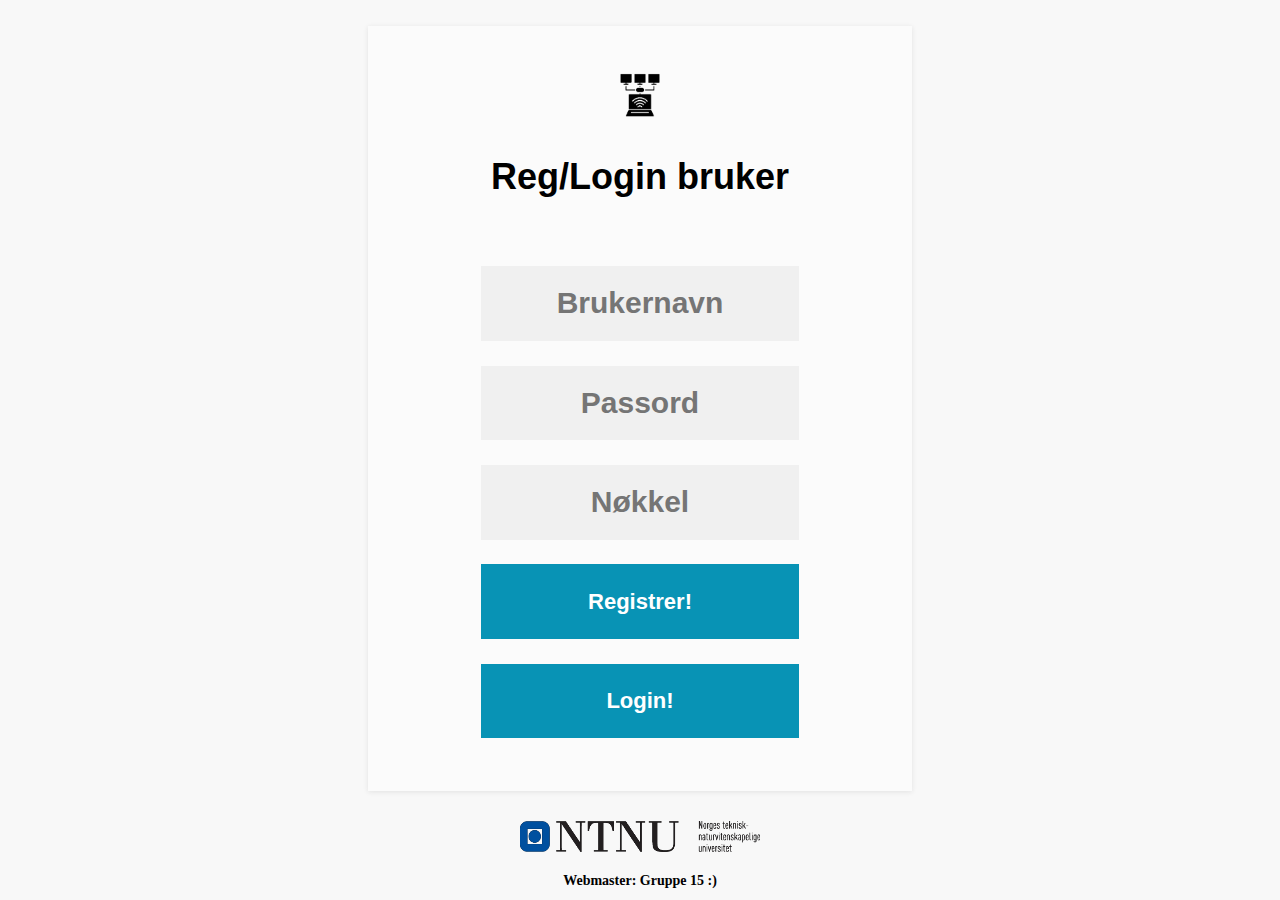
<file: Webpage/index.html>
<!DOCTYPE html>
<html lang="no">

<head>
    <meta charset="UTF-8">
    <title>Datakom || Kontrollpanel</title>
    <link rel="stylesheet" href="style.css">
    <script src="libraries/socket.io.js"></script>
    <script src="libraries/Chart.min.js"></script>

</head>

<body>

    <!-- First main window: reg and login -->
    <div class="main-content" id="main-register-div">
        <div id="register-card">
            <div id="register-top">
                <div id="register-logo-con">
                    <img id="logo-img" src="datakom_logo_black.png">
                </div>
                <div id="register-title-con">
                    <h1 id="title-text">Reg/Login bruker</h1>
                </div>
            </div>

            <!-- Retrieves input from user -->
            <div id="register-btm">
                <input class="register-input" id="name-inp" type="text" placeholder="Brukernavn">
                <input class="register-input" id="password-inp" type="password" placeholder="Passord">
                <input class="register-input" id="key-inp" type="text" placeholder="Nøkkel">

                <!-- Reg and login buttons -->
                <div class="start-btn" id="submit-btn">Registrer!</div>
                <div class="start-btn" id="login-btn">Login!</div>
            </div>
        </div>

        <!-- Repping ntnu -->
        <div id="creators">
            <div id="images-container">
                <div id="ntnu">
                    <img src="ntnulogo_black.png" id="ntnu-img-black">
                    <img src="ntnulogo.png" id="ntnu-img-blue">
                </div>
            </div>

            <div id="webmaster">
                <h4>Webmaster: Gruppe 15 :)</h4>
            </div>
        </div>
    </div>

    <!-- Second main window: control panel -->
    <div class="main-content" id="main-content-div">
        <div id="control-content">

            <!-- Drag and drop functionality on first div-->
            <div class="control-module" id="control-module-1">
                <div class="btn-container dragElement">
                    <div class="btn-title-con dragBox">
                        <h2 class="btn-title">GET DATA BUTTONS</h2>
                    </div>

                    <!-- First div content: three buttons, start request, stop request and refresh site -->
                    <div class="div1-btn-box">
                        <div class="div1-btn" id="div1-btn-getdata" onclick="requestDataFromBoard('all', 1000)">GET DATA</div>
                    </div>
                    <div class="div1-btn-box">
                        <div class="div1-btn" id="div1-btn-stopdata" onclick="stopDataFromBoard()">STOP DATA</div>
                    </div>
                    <div class="div1-btn-box">
                        <div class="div1-btn" id="div1-btn-reset" onclick="window.location.reload()">RESET</div>
                    </div>
                </div>
            </div>

            <!-- Drag and drop functionality on second div -->
            <div class="control-module" id="control-module-2">
                <div class="btn-container dragElement">
                    <div class="btn-title-con dragBox">
                        <h2 class="btn-title" onclick="controlPanel()" id="div2-title">MANUAL CONTROL PANEL on</h2>
                    </div>

                    <!-- Second div content: different user inputs to manual control the system.
                    LED ON/OFF -->
                    <div class="div2-btn-box" id="div2-btn-box-u1">
                        <h3>Change state of LED </h3>
                        <div class="div2-btn" id="div2-btn-on" onclick="lightPower(255)">ON</div>
                        <div class="div2-btn" id="div2-btn-off" onclick="lightPower(0)">OFF</div>
                    </div>

                    <!-- Turn ON/OFF the ventilation system -->
                    <div class="div2-btn-box" id="div2-btn-box-u2">
                        <h3>Close/Open Vent &nbsp;</h3>
                        <label class="switch">
                            <input type="checkbox" id="ventStatusValue" onchange="ventStatus()">
                            <span id="div2-switch"></span>
                        </label>
                    </div>

                    <!-- Manually adjust the water pump power with a slider -->
                    <div class="div2-btn-box" id="div2-btn-box-d1">
                        <div class="slidecontainer">
                            <h3>Control water flow from pump (0% - 100%):</h3> <br>
                            <input type="range" min="0" max="100" value="0" class="slider" id="myRange" onchange="waterPumpPower(this.value)">
                        </div>
                    </div>
                </div>
            </div>

            <!-- Third div content: Plot graph of all the incoming variables -->
            <div class="control-module" id="control-module-3">
                <div class="chart-container dragElement dragBox">
                    <canvas id="myChart" width="400" height="400"></canvas>
                </div>
            </div>

            <!-- Drag and drop functionality on forth div -->
            <div class="control-module" id="control-module-4">
                <div class="btn-container dragElement">
                    <div class="btn-title-con dragBox">
                        <h2 class="btn-title">LIVE DATA</h2>
                    </div>

                    <!-- Forth div content: displaying the incoming variables live in a list -->
                    <div class="div4-txt-box" id="div4-txt-variable">
                        <p>
                            &nbsp;&nbsp;&nbsp;Water level [mm]:<br>
                            &nbsp;&nbsp;&nbsp;Water pump power [%]:<br>
                            &nbsp;&nbsp;&nbsp;Soil hygrometer:<br>
                            &nbsp;&nbsp;&nbsp;Light sensitivity:<br>
                            &nbsp;&nbsp;&nbsp;Temperature [ºC]:<br>
                            &nbsp;&nbsp;&nbsp;CO2:<br>
                            &nbsp;&nbsp;&nbsp;pH:<br>
                            &nbsp;&nbsp;&nbsp;Air humidty:<br>
                        </p>
                    </div>

                    <div class="div4-txt-box" id="div4-txt-data">
                        <p id="dataValues">
                            N/A<br>
                            N/A<br>
                            N/A<br>
                            N/A<br>
                            N/A<br>
                            N/A<br>
                            N/A<br>
                            N/A<br>
                        </p>
                    </div>

                    <div class="div4-txt-box" id="div4-txt-info">
                        <p>
                            &nbsp;&nbsp;&nbsp;Vanntanknivå<br>
                            &nbsp;&nbsp;&nbsp;Kraft på pumpen<br>
                            &nbsp;&nbsp;&nbsp;Fuktighetssensor<br>
                            &nbsp;&nbsp;&nbsp;Lux i drivhuset<br>
                            &nbsp;&nbsp;&nbsp;Temperaturen i drivhuset <br>
                            &nbsp;&nbsp;&nbsp;CO2 verdien i drivhuset<br>
                            &nbsp;&nbsp;&nbsp;pH-verdien på jorden<br>
                            &nbsp;&nbsp;&nbsp;Fuktighet i lufta<br>

                        </p>
                    </div>
                </div>
            </div>
        </div>
    </div>

    <!-- TESTING FOR THE REAL TIME DATABASE-->
    <pre id="humidity"></pre>

    <!-- Import scripts to html -->
    <script src="libraries/drag-drop.js"></script>
    <script src="script/script.js"></script>
    <script src="script/chartoperation.js"></script>
    <script src="script/socket.js"></script>

</body>

</html>
</file>
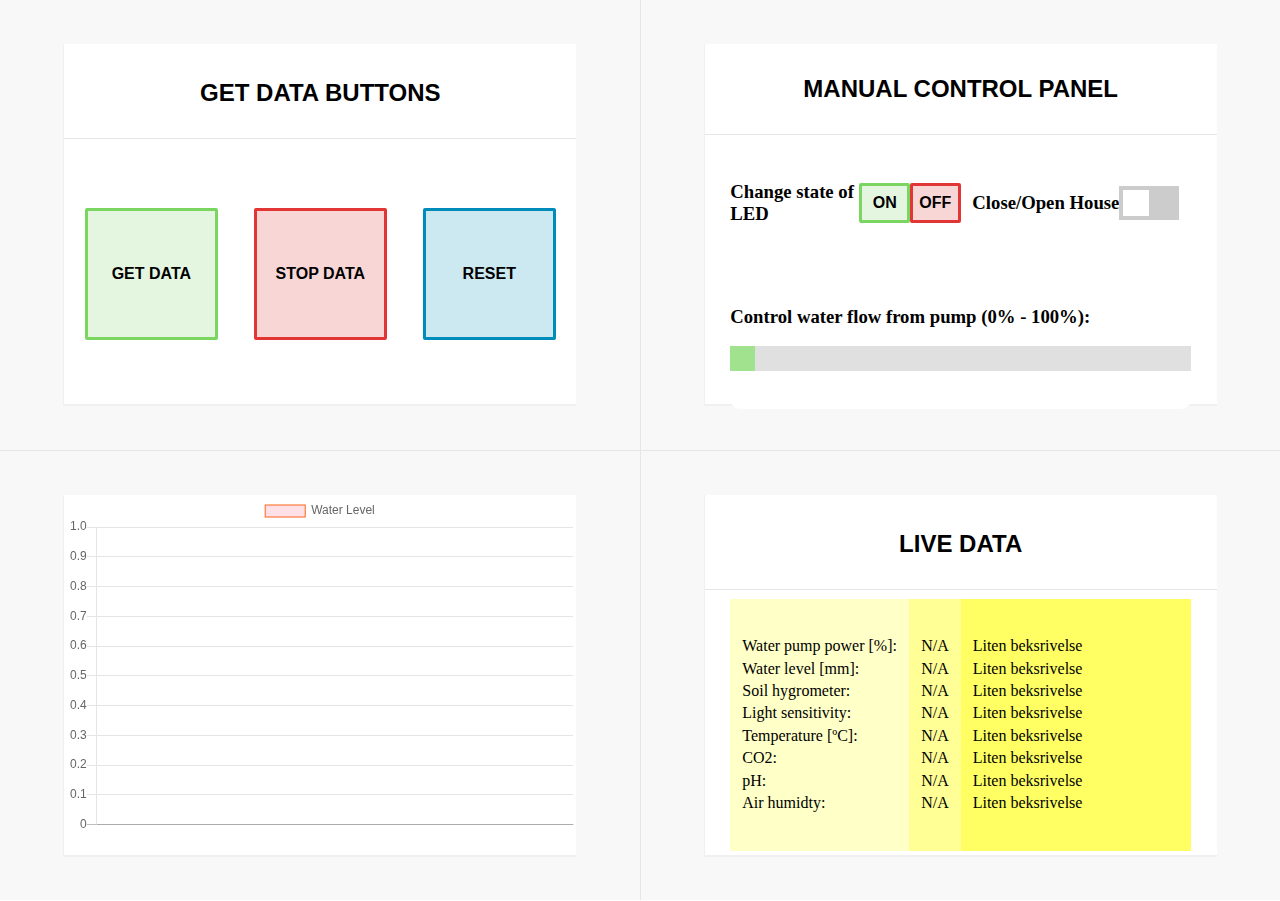
<file: Webpage/controlpanel/index.html>
<!DOCTYPE html>
<!--Defines the HTML document-->

<html lang="no">
<!--Sets the language for the webpage-->

<head>
    <!--Defined the head element, which is to say the top of the webpage. Sometimes menus are placed here-->
    <meta charset="UTF-8">
    <!--Sets the encoding of the webpage-->
    <title>Datakom || Kontrollpanel</title>
    <!--Sets the title of the webpage-->
    <link rel="stylesheet" href="style.css">
    <!--Imports the stylesheet of the webpage. It gives element style-->
    <script src="libraries/socket.io.js"></script>
    <!--Load Socket.io library-->
    <script src="libraries/Chart.min.js"></script>
    <!--Load Chart.js library-->

</head> <!-- the "/" indicates that the element is closed/stopped (you are done defining it)-->

<body>
    <!--Defines the body element. This is traditionally where the main content is placed. Its the "middle" of the webpage-->
    <div id="main-content">
        <!--The main container of the webpage/the main HTML "tag"-->

        <div id="control-content">
            <!--Just another HTML tag, this one defines the control panel container-->

            <div class="control-module" id="control-module-1">
                <!--This defines the first box with the keyboard in it (upper left)-->

                <!-- Content of first box-->
                <div class="btn-container dragElement">
                    <!--Here the dragElement is the entire box-->
                    <div class="btn-title-con dragBox">
                        <!--But one can only start to drag it if one clicks on the top-box where the title is -->
                        <h2 class="btn-title">GET DATA BUTTONS</h2>
                        <!--Title in the title-box-->
                    </div>
                    <div class="div1-btn-box">
                        <!--Button container (left side of the container (split in middle) with a white background)-->
                        <div class="div1-btn" id="div1-btn-getdata" onclick="requestDataFromBoard('all', 1000)">GET DATA</div>
                        <!--The actual button with a green background. When you click this a functions is called-->
                        <!--requestDataFromBoard function starts data transfer from the ESP32 to the webpage-->
                    </div>
                    <div class="div1-btn-box">
                        <!--Button container (right side of the container (split in middle) with a white background)-->
                        <div class="div1-btn" id="div1-btn-stopdata" onclick="stopDataFromBoard()">STOP DATA</div>
                        <!--The actual button with a red background. When you click this a functions is called-->
                        <!--stopDataFromBoard function stops data transfer from the ESP32 to the webpage-->
                    </div>
                    <div class="div1-btn-box">
                        <!--Button container (right side of the container (split in middle) with a white background)-->
                        <div class="div1-btn" id="div1-btn-reset" onclick="window.location.reload()">RESET</div>
                        <!--The actual button with a red background. When you click this a functions is called-->
                        <!--stopDataFromBoard function stops data transfer from the ESP32 to the webpage-->
                    </div>
                </div>
            </div>

            <div class="control-module" id="control-module-2">
                <!--This defines the second box with the buttons in it (upper right)-->

                <!-- Content of second box-->
                <div class="btn-container dragElement">
                    <!--Here the dragElement is the entire box-->
                    <div class="btn-title-con dragBox">
                        <!--But one can only start to drag it if one clicks on the top-box where the title is -->
                        <h2 class="btn-title">MANUAL CONTROL PANEL</h2>
                        <!--Title in the title-box-->
                    </div>

                    <div class="div2-btn-box" id="div2-btn-box-u1">
                        <!--Button container (left side of the container (split in middle) with a white background)-->
                        <h3>Change state of LED </h3>
                        <!--Title in the title-box-->
                        <div class="div2-btn" id="div2-btn-on" onclick="lightPower(255)">ON</div>
                        <!--The actual button with a green background. When you click this a functions is called-->
                        <!--changeLEDState function starts data transfer from the ESP32 to the webpage-->
                        <div class="div2-btn" id="div2-btn-off" onclick="lightPower(0)">OFF</div>
                        <!--The actual button with a red background. When you click this a functions is called-->
                        <!--changeLEDState function stops data transfer from the ESP32 to the webpage-->
                    </div>
                    <div class="div2-btn-box" id="div2-btn-box-u2">
                        <h3>Close/Open House </h3>
                        <label class="switch">
                            <input type="checkbox">
                            <span id="div2-switch"></span>
                        </label>

                        <!--Button container (right side of the container (split in middle) with a white background)-->
                    </div>
                    <div class="div2-btn-box" id="div2-btn-box-d1">
                        <!--Button container (right side of the container (split in middle) with a white background)-->
                        <div class="slidecontainer">
                            <h3>Control water flow from pump (0% - 100%):</h3> <br>
                            <input type="range" min="0" max="255" value="0" class="slider" id="myRange" onchange="waterPumpPower(this.value)">
                        </div>
                    </div>
                </div>
            </div>

            <div class="control-module" id="control-module-3">
                <!--This defines the third box with the graph in it (lower left)-->

                <!-- Content of third box-->
                <div class="chart-container dragElement dragBox">
                    <!--Define the chart container element (box where the chart is placed)-->
                    <canvas id="myChart" width="400" height="400"></canvas>
                    <!--The actual chart element. Notice, this uses an id so copying it wont give you more charts. Something else has to be done-->
                </div>
            </div>

            <div class="control-module" id="control-module-4">
                <!--This defines the second box with the buttons in it (upper right)-->
                <div class="btn-container dragElement">
                    <!--Here the dragElement is the entire box-->
                    <div class="btn-title-con dragBox">
                        <!--But one can only start to drag it if one clicks on the top-box where the title is -->
                        <h2 class="btn-title">LIVE DATA</h2>
                    </div>

                    <div class="div4-txt-box" id="div4-txt-variable">
                        <p>
                            &nbsp;&nbsp;&nbsp;Water pump power [%]:<br>
                            &nbsp;&nbsp;&nbsp;Water level [mm]:<br>
                            &nbsp;&nbsp;&nbsp;Soil hygrometer:<br>
                            &nbsp;&nbsp;&nbsp;Light sensitivity:<br>
                            &nbsp;&nbsp;&nbsp;Temperature [ºC]:<br>
                            &nbsp;&nbsp;&nbsp;CO2:<br>
                            &nbsp;&nbsp;&nbsp;pH:<br>
                            &nbsp;&nbsp;&nbsp;Air humidty:<br>

                        </p>
                    </div>

                    <div class="div4-txt-box" id="div4-txt-data">
                        <p id="dataValues">
                            N/A<br>
                            N/A<br>
                            N/A<br>
                            N/A<br>
                            N/A<br>
                            N/A<br>
                            N/A<br>
                            N/A<br>
                        </p>
                    </div>

                    <div class="div4-txt-box" id="div4-txt-info">
                        <p>
                            &nbsp;&nbsp;&nbsp;Liten beksrivelse<br>
                            &nbsp;&nbsp;&nbsp;Liten beksrivelse<br>
                            &nbsp;&nbsp;&nbsp;Liten beksrivelse<br>
                            &nbsp;&nbsp;&nbsp;Liten beksrivelse<br>
                            &nbsp;&nbsp;&nbsp;Liten beksrivelse<br>
                            &nbsp;&nbsp;&nbsp;Liten beksrivelse<br>
                            &nbsp;&nbsp;&nbsp;Liten beksrivelse<br>
                            &nbsp;&nbsp;&nbsp;Liten beksrivelse<br>

                        </p>
                    </div>
                </div>
            </div>
        </div>
    </div>


    <!-- TESTING FOR THE REAL TIME DATABASE-->
    <pre id="humidity"></pre>
    
    <!--Script imports-->
    <!--This import is like the library imports in the head(top) element. It is placed here because certain HTML elements need to be defined before it can work-->
    <script src="libraries/drag-drop.js"></script>  <!--This library gives the different boxes the ability to be dragged. If you want to remove it be sure to remove the drag elements defined earlier-->
    
    <script src="script/script.js">

    </script>


    <script src="script/chartoperation.js"></script>
    <!--This allow yo to change how the graph works, how many graphs, colors, titles etc.-->


    <script src="script/socket.js"></script>
    <!--This allows you to change the property of Socket.io (the WebSockets) ALL SOCKET.IO FUNCTIONS ARE ALSO PLACED HERE!-->
    <!--This is the script for general webpage functionality. How will the keyboard work and more. Here you can add new things if you wish-->
   
</body>

</html>
</file>
<file: Webpage/style.css>
/* Main structure of the website */
* {
    margin: 0;
    padding: 0;
}

html,body {
    width: 100%;
    height: 100%;
}

.main-content {
    width: 100%;
    height: 100%;
    display: flex;
    align-items: flex-start;
    justify-content: center;
    flex-flow: wrap;
    background-color: rgba(248, 248, 248, 1.0);
}

/* first main window: reg and login layout */
#register-card {
    width: 42.5%;
    height: 85%;
    display: flex;
    align-items: center;
    justify-content: center;
    background-color: rgba(251, 251, 251, 1.0);
    margin: 2% 0 0 0;
    box-shadow: 0 1px 5px rgba(40, 40, 40, 0.1);
    flex-flow: wrap;
    font-family: Arial;
}

#register-top {
    width: 90%;
    height: 25%;
    display: flex;
    align-items: flex-end;
    justify-content: center;
    flex-flow: wrap;
}

#register-logo-con {
    width: 100%;
    height: 20%;
    display: flex;
    align-items: flex-start;
    justify-content: center;
}

#logo-img {
    width: 12.5%;
    height: auto;
    object-fit: cover;
}

#register-title-con {
    width: 100%;
    height: 70%;
    display: flex;
    align-items: center;
    justify-content: center;
}

#title-text {
    width: 90%;
    height: 100%;
    display: flex;
    align-items: center;
    justify-content: center;
    font-size: 36px;
    color: black;
}

#register-btm {
    width: 90%;
    height: 65%;
    display: flex;
    align-items: flex-start;
    justify-content: center;
    flex-flow: wrap;
    margin: -6% 0 0 0;
}

.register-input {
    width: 65%;
    height: 15%;
    background-color: rgba(240, 240, 240, 1.0);
    font-size: 30px;
    color: black;
    outline: none;
    text-decoration: none;
    box-shadow: none;
    border: none;
    text-align: center;
    font-weight: 600;
}

.start-btn {
    width: 65%;
    height: 15%;
    display: flex;
    align-items: center;
    justify-content: center;
    background-color: #0893B5;
    color: white;
    font-size: 22px;
    font-weight: 800;
}

#submit-btn:hover {
    cursor: pointer;
}

#creators {
    width: 75%;
    height: 10%;
    display: flex;
    align-items: center;
    justify-content: center;
    flex-flow: wrap;
}

#images-container {
    width: 100%;
    height: 80%;
    display: flex;
    align-items: center;
    justify-content: center;
    flex-flow: nowrap;
}

#ntnu {
    width: 25%;
    height: 100%;
    display: flex;
    align-items: center;
    justify-content: center;
    position: relative;
}

#ntnu-img-blue {
    width: 100%;
    height: auto;
    object-fit: cover;
    animation-name: change-imgs;
    animation-timing-function: ease-in;
    animation-iteration-count: infinite;
    animation-duration: 1.5s;
    animation-direction: alternate;
    position: absolute;
}

#ntnu-img-black {
    width: 100%;
    height: auto;
    object-fit: cover;
    position: absolute;
}

#webmaster {
    width: 100%;
    height: 20%;
    display: flex;
    align-items: center;
    justify-content: center;
    flex-flow: nowrap;
    font-size: 14px;
}

@keyframes change-imgs {
    0% {
        opacity:1;
    }
    25% {
        opacity:0.75;
    }
    50% {
        opacity:0.5;
    }

    75% {
        opacity: 0.25;
    }
    100% {
        opacity:0;
    }
}


/* Second main window: Control panel layout */
#control-content {
    width: 100%;
    height: 100%;
    display: flex;
    align-items: flex-start;
    justify-content: center;
    flex-flow: wrap;
}

.control-module {
    width: 49.95%;
    height: 50%;
    display: flex;
    align-items: center;
    justify-content: center;
    flex-flow: wrap;
}

#control-module-1 {
    border-right: 1px solid rgba(230, 230, 230, 1.0);
    border-bottom: 1px solid rgba(230, 230, 230, 1.0);
}

#control-module-2 {
    border-bottom: 1px solid rgba(230, 230, 230, 1.0);
}

#control-module-3 {
    border-right: 1px solid rgba(230, 230, 230, 1.0);
}

.dragBox {
    cursor: pointer;
}

.key-btn:hover {
    cursor: pointer;
}

/* Common configurations for all the main div boxes in control panel */
.btn-container {
    width: 40%;
    height: 40%;
    display: flex;
    align-items: center;
    justify-content: center;
    background-color: rgba(255, 255, 255, 1.0);
    border-left: 1px solid rgba(240, 240, 240, 1.0);
    border-bottom: 2px solid rgba(240, 240, 240, 1.0);
    flex-flow: wrap;

}

.btn-title-con {
    width: 100%;
    height: 25%;
    display: flex;
    align-items: center;
    justify-content: center;
    border-bottom: 1px solid rgba(230, 230, 230, 1.0);
    cursor: pointer;
}

.btn-title {
    width: 100%;
    height: 100%;
    display: flex;
    align-items: center;
    justify-content: center;
    font-family: "Arial";
    font-size: 24px;
    font-weight: 800;
    margin: 0 2.5%;
}

/* DIV1 css configurations */
.div1-btn-box {
    width: 33%;
    height: 70%;
    display: flex;
    align-items: center;
    justify-content: center;
    background-color: rgba(255, 255, 255, 1.0);

}

.div1-btn {
    width: 75%;
    height: 50%;
    display: flex;
    align-items: center;
    justify-content: center;
    font-family: "Arial";
    font-size: 16px;
    font-weight: 800;
    color: white;
    background-color: #7AD661;
    border-radius: 2px;
    transition-duration: 0.4s;
    cursor: pointer;
}

#div1-btn-getdata {
    background-color: #e4f6df;
    color: black;
    border: 3px solid #7AD661;
}

#div1-btn-getdata:hover {
    background-color: #7AD661;
    color: white;
}

#div1-btn-stopdata {
    background-color: #f9d6d6;
    color: black;
    border: 3px solid #E23636;
}

#div1-btn-stopdata:hover {
    background-color: #E23636;
    color: white;
}

#div1-btn-reset {
    background-color: #cce8f1;
    color: black;
    border: 3px solid #008CBA;
}

#div1-btn-reset:hover {
    background-color: #008CBA;
    color: white;
}

/* DIV2 css configurations */
.div2-btn-box {
    display: flex;
    align-items: center;
    justify-content: center;
    background-color: white;
}

#div2-btn-box-u1 {
    width: 45%;
    height: 38%;
}

#div2-btn-box-u2 {
    width: 45%;
    height: 38%;
}

#div2-btn-box-d1 {
    width: 90%;
    height: 38%;
}


.div2-btn {
    width: 25%;
    height: 25%;
    display: flex;
    font-family: "Arial";
    font-size: 16px;
    font-weight: 800;
    color: white;
    background-color: #7AD661;
    border-radius: 2px;
    transition-duration: 0.4s;
    cursor: pointer;
}


#div2-btn-on {
    background-color: #e4f6df;
    color: black;
    border: 3px solid #7AD661;
}

#div2-btn-on:hover {
    background-color: #7AD661;
    color: white;
}

#div2-btn-off {
    background-color: #f9d6d6;
    color: black;
    border: 3px solid #E23636;
}

#div2-btn-off:hover {
    background-color: #E23636;
    color: white;
}

.slidecontainer {
    width: 100%;
}

.slider {
    -webkit-appearance: none;
    width: 100%;
    height: 25px;
    background: #d3d3d3;
    outline: none;
    opacity: 0.7;
    -webkit-transition: .2s;
    transition: opacity .2s;
}

.slider:hover {
    opacity: 1;
}

.slider::-webkit-slider-thumb {
    -webkit-appearance: none;
    appearance: none;
    width: 25px;
    height: 25px;
    background: #7AD661;
    cursor: pointer;
}

.slider::-moz-range-thumb {
    width: 25px;
    height: 25px;
    background: #7AD661;
    cursor: pointer;
}


.switch {
    position: relative;
    display: inline-block;
    width: 60px;
    height: 34px;
}

.switch input {
    opacity: 0;
    width: 0;
    height: 0;
}

#div2-switch {
    position: absolute;
    cursor: pointer;
    top: 0;
    left: 0;
    right: 0;
    bottom: 0;
    background-color: #ccc;
    -webkit-transition: .4s;
    transition: .4s;
}

#div2-switch:before {
    position: absolute;
    content: "";
    height: 26px;
    width: 26px;
    left: 4px;
    bottom: 4px;
    background-color: white;
    -webkit-transition: .4s;
    transition: .4s;
}

input:checked + #div2-switch {
    background-color: #7AD661;
}

input:focus + #div2-switch {
    box-shadow: 0 0 1px #7AD661;
}

input:checked + #div2-switch:before {
    -webkit-transform: translateX(26px);
    -ms-transform: translateX(26px);
    transform: translateX(26px);
}

/* DIV3 css configurations */
.chart-container {
    width: 40%;
    height: 40%;
    display: flex;
    align-items: flex-start;
    justify-content: flex-start;
    background-color: rgba(255, 255, 255, 1.0);
    border-left: 1px solid rgba(240, 240, 240, 1.0);
    border-bottom: 2px solid rgba(240, 240, 240, 1.0);
}

/* DIV4 css configurations */
.div4-txt-box {
    display: flex;
    background-color: white;
    line-height: 140%;
    align-items: center;
    font-size: 15px;
    font-size: 1.25vw;
    border: 1px solid #666;
    padding: 1px;
}

#div4-txt-variable {
    width: 35%;
    height: 70%;
}

#div4-txt-data {
    width: 10%;
    height: 70%;
    justify-content: center;
}

#div4-txt-info {
    width: 45%;
    height: 70%;
}
</file>
<file: Webpage/controlpanel/style.css>
/*This entire file will not be commented. If you want to learn the different style properties check out W3Schools (google it)*/
* { /*This symbol applies to all elements on the page */
    margin: 0;
    padding: 0;
}
/*Before we continue, if a element has a . (dot) in front of it it is a CLASS (can apply to more then 1 element) */
/*If a element has a # (hashtag) it is an ID (can only be applied to one element) */
html,body { /*Here two elements are defined at the same time, that is possible. It is some of the main elements, html and body*/
    width: 100%;
    height: 100%;
    overflow: hidden;
}

#main-content { /*Here is the first user defined element, since there only will be one of this it is an ID with a # */
    width: 100%; /*The element width in % (precentage). Using precentage means the element will scale on different monitor sizes*/
    height: 100%; /*Height using precentage. 100% means it will cover the entire page (even tough you might not be able to see it because it is invisible)*/
    display: flex; /*Display flex gives us a flexible way of displaying elements. It means that elements will follow scaling and jump if the page becomes to small*/
    align-items: flex-start; /*This aligns the items on the y-axis. Here we are telling all elements within to always be aligned at the start*/
    justify-content: center; /*This aligns the items on the x-axis. Here we are telling all elements within to always be aligned at the center*/
    flex-flow: wrap; /*This tells all the elements within this element/box that if the screen becoms to small the elements are allowed to alter placement for optimal view/design*/
    background-color: rgba(248, 248, 248, 1.0); /*This sets the background color of the box, in this case close to almost white*/
}

/* Control */
#control-content {
    width: 100%;
    height: 100%;
    display: flex;
    align-items: flex-start;
    justify-content: center;
    flex-flow: wrap;
}

.control-module { /*This defines common properties off all the control modules boxes (1-4)*/
    width: 49.95%;
    height: 50%;
    display: flex;
    align-items: center;
    justify-content: center;
    flex-flow: wrap;
}

#control-module-1 { /*This box specifically alters control module box 1*/
    border-right: 1px solid rgba(230, 230, 230, 1.0); /*This gives the element a border line*/
    border-bottom: 1px solid rgba(230, 230, 230, 1.0);
}

#control-module-2 {
    border-bottom: 1px solid rgba(230, 230, 230, 1.0);
}

#control-module-3 {
    border-right: 1px solid rgba(230, 230, 230, 1.0);
}

#control-module-4 {

}

.dragBox {
    cursor: pointer; /*This alters the mouse cursor to a "pointy" type*/
}

.key-btn:hover { /*The hover here refers to if the mouse hovers over an element, should the element do anything special in this case?*/
    cursor: pointer;
}

/* Common configurations for all divs */
.btn-container {
    width: 40%;
    height: 40%;
    display: flex;
    align-items: center;
    justify-content: center;
    background-color: rgba(255, 255, 255, 1.0);
    border-left: 1px solid rgba(240, 240, 240, 1.0);
    border-bottom: 2px solid rgba(240, 240, 240, 1.0);
    flex-flow: wrap;
}

.btn-title-con {
    width: 100%;
    height: 25%;
    display: flex;
    align-items: center;
    justify-content: center;
    border-bottom: 1px solid rgba(230, 230, 230, 1.0);
    cursor: pointer;
}

.btn-title {
    width: 100%;
    height: 100%;
    display: flex;
    align-items: center;
    justify-content: center;
    font-family: "Arial";
    font-size: 24px;
    font-weight: 800;
    margin: 0 2.5%;
}

/* DIV1 css configurations */
.div1-btn-box {
    width: 33%;
    height: 70%;
    display: flex;
    align-items: center;
    justify-content: center;
    background-color: rgba(255, 255, 255, 1.0);

}

.div1-btn {
    width: 75%;
    height: 50%;
    display: flex;
    align-items: center;
    justify-content: center;
    font-family: "Arial";
    font-size: 16px;
    font-weight: 800;
    color: white;
    background-color: #7AD661;
    border-radius: 2px;
    transition-duration: 0.4s;
    cursor: pointer;
}

#div1-btn-getdata {
    background-color: #e4f6df;
    color: black;
    border: 3px solid #7AD661;
}

#div1-btn-getdata:hover {
    background-color: #7AD661;
    color: white;
}

#div1-btn-stopdata {
    background-color: #f9d6d6;
    color: black;
    border: 3px solid #E23636;
}

#div1-btn-stopdata:hover {
    background-color: #E23636;
    color: white;
}

#div1-btn-reset {
    background-color: #cce8f1;
    color: black;
    border: 3px solid #008CBA;
}

#div1-btn-reset:hover {
    background-color: #008CBA;
    color: white;
}

/* DIV2 css configurations */
.div2-btn-box {
    display: flex;
    align-items: center;
    justify-content: center;
    background-color: white;
    border-radius: 10px;

}

#div2-btn-box-u1 {
    width: 45%;
    height: 38%;
}

#div2-btn-box-u2 {
    width: 45%;
    height: 38%;
}

#div2-btn-box-d1 {
    width: 90%;
    height: 38%;
}


.div2-btn {
    width: 25%;
    height: 25%;
    display: flex;
    align-items: center;
    justify-content: center;
    font-family: "Arial";
    font-size: 16px;
    font-weight: 800;
    color: white;
    background-color: #7AD661;
    border-radius: 2px;
    transition-duration: 0.4s;
    cursor: pointer;
}


#div2-btn-on {
    background-color: #e4f6df;
    color: black;
    border: 3px solid #7AD661;
}

#div2-btn-on:hover {
    background-color: #7AD661;
    color: white;
}

#div2-btn-off {
    background-color: #f9d6d6;
    color: black;
    border: 3px solid #E23636;
}

#div2-btn-off:hover {
    background-color: #E23636;
    color: white;
}

.slidecontainer {
    width: 100%;
}

.slider {
    -webkit-appearance: none;
    width: 100%;
    height: 25px;
    background: #d3d3d3;
    outline: none;
    opacity: 0.7;
    -webkit-transition: .2s;
    transition: opacity .2s;
}

.slider:hover {
    opacity: 1;
}

.slider::-webkit-slider-thumb {
    -webkit-appearance: none;
    appearance: none;
    width: 25px;
    height: 25px;
    background: #7AD661;
    cursor: pointer;
}

.slider::-moz-range-thumb {
    width: 25px;
    height: 25px;
    background: #7AD661;
    cursor: pointer;
}


.switch {
    position: relative;
    display: inline-block;
    width: 60px;
    height: 34px;
}

.switch input {
    opacity: 0;
    width: 0;
    height: 0;
}

#div2-switch {
    position: absolute;
    cursor: pointer;
    top: 0;
    left: 0;
    right: 0;
    bottom: 0;
    background-color: #ccc;
    -webkit-transition: .4s;
    transition: .4s;
}

#div2-switch:before {
    position: absolute;
    content: "";
    height: 26px;
    width: 26px;
    left: 4px;
    bottom: 4px;
    background-color: white;
    -webkit-transition: .4s;
    transition: .4s;
}

input:checked + #div2-switch {
    background-color: #7AD661;
}

input:focus + #div2-switch {
    box-shadow: 0 0 1px #7AD661;
}

input:checked + #div2-switch:before {
    -webkit-transform: translateX(26px);
    -ms-transform: translateX(26px);
    transform: translateX(26px);
}

/* DIV3 css configurations */
.chart-container {
    width: 40%;
    height: 40%;
    display: flex;
    align-items: flex-start;
    justify-content: flex-start;
    background-color: rgba(255, 255, 255, 1.0);
    border-left: 1px solid rgba(240, 240, 240, 1.0);
    border-bottom: 2px solid rgba(240, 240, 240, 1.0);
}

/* DIV4 css configurations */
.div4-txt-box {
    display: flex;
    background-color: white;
    line-height: 140%;
    align-items: center;
    font-size: 15px;
    font-size: 1.25vw;



}

#div4-txt-variable {
    width: 35%;
    height: 70%;
    background-color: rgba(255, 255, 200, 1.0);

}

#div4-txt-data {
    width: 10%;
    height: 70%;
    background-color: rgba(255, 255, 150, 1.0);
    justify-content: center;
}

#div4-txt-info {
    width: 45%;
    height: 70%;
    background-color: rgba(255, 255, 100, 1.0);
}
</file>
